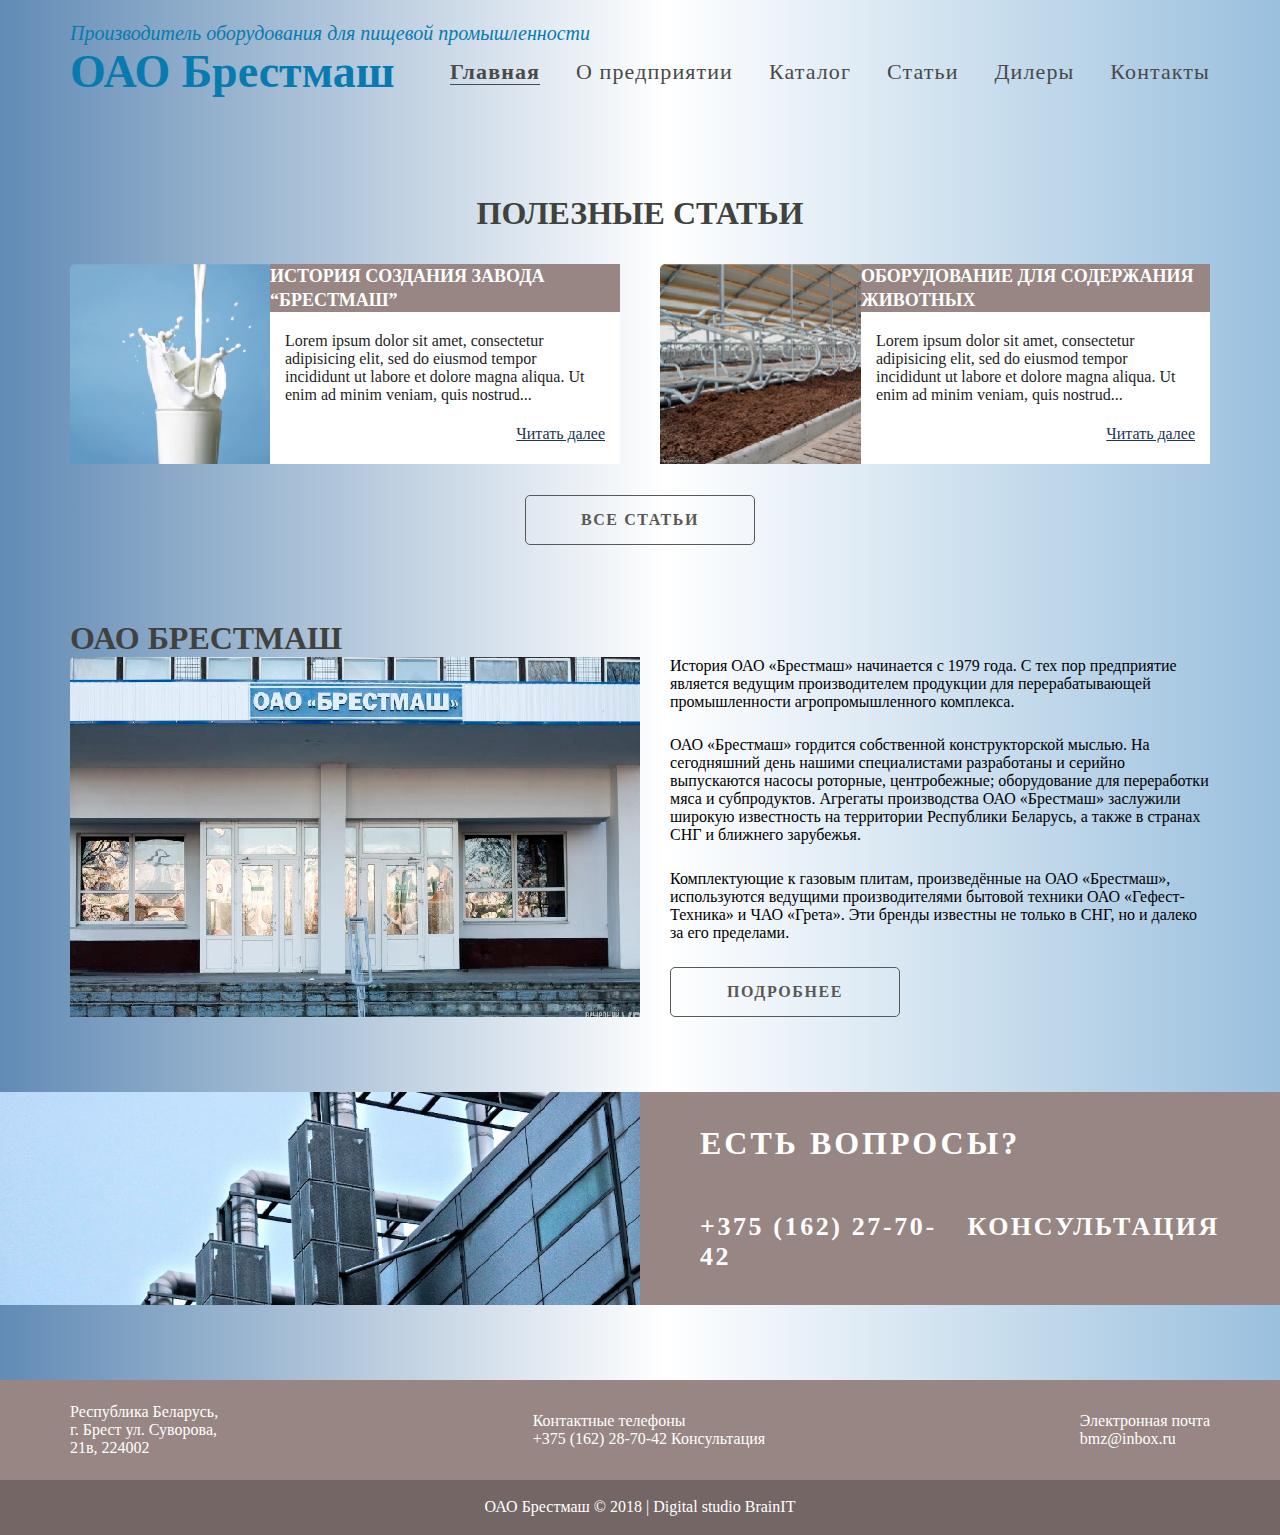
<file: index.html>
<!DOCTYPE html>
<html lang="en">

<head>
  <meta charset="UTF-8">
  <meta name="viewport" content="width=device-width, initial-scale=1.0">
  <meta http-equiv="X-UA-Compatible" content="ie=edge">
  <link rel="stylesheet" href="style/style.css">
  <title>Document</title>
</head>

<body id="body">

  <header>
    <div class="header-main">
      <div class="header-text-subtitle">
        <p>Производитель оборудования для пищевой промышленности</p>
      </div>
      <nav class="nav">
        <div class="header-logo">
          <p>ОАО Брестмаш</p>
        </div>
        <ul id="nav-ul" class="nav-ul">
          <li><a class="nav-link nav-ul-active" href="index.html">Главная</a></li>
          <li><a class="nav-link" href="Organization.html">О предприятии</a></li>
          <li><a class="nav-link" href="#">Каталог</a></li>
          <li><a class="nav-link" href="Article.html">Статьи</a></li>
          <li><a class="nav-link" href="Diller.html">Дилеры</a></li>
          <li><a class="nav-link" href="Contact.html">Контакты</a></li>
        </ul>
        <div id="burger" class="menu-link">
          <span>
  
          </span>
        </div>
      </nav>
    </div>
  </header>

  <main>
    <section class="home-article">
      <h2 class="h2-classic h2-home">полезные статьи</h2>
      <div class="home-article-block">
        <div class="home-article-item">
          <img src="img/milk.png" alt="">
          <div class="home-acricle-item-text">
            <div class="home-acticle-title">История создания
              завода “брестмаш”</div>
            <div class="home-article-subtitle">
              <p class="home-article-subtitle-text">Lorem ipsum dolor sit amet, consectetur adipisicing elit, sed do
                eiusmod tempor incididunt ut labore et dolore magna aliqua. Ut enim ad minim veniam, quis nostrud...</p>
              <a href="#" class="read-more">Читать далее</a>
            </div>
          </div>
        </div>
        <div class="home-article-item">
          <img src="img/food.png" alt="">
          <div class="home-acricle-item-text">
            <div class="home-acticle-title">оборудование для
              содержания животных</div>
            <div class="home-article-subtitle">
              <p class="home-article-subtitle-text">Lorem ipsum dolor sit amet, consectetur adipisicing elit, sed do
                eiusmod tempor incididunt ut labore et dolore magna aliqua. Ut enim ad minim veniam, quis nostrud...</p>
              <a href="#" class="read-more">Читать далее</a>
            </div>
          </div>
        </div>
      </div>
      <button class="button-home">все статьи</button>
    </section>
    <section class="brestmash">
      <h2 class="h2-classic h2-home">ОАО Брестмаш</h2>
      <div class="brestmash-block">
        <img src="img/brestmash.png" alt="" class="brestmash-img">
        <div class="brestmash-info">
          <p class="brestmash-text">История ОАО «Брестмаш» начинается с 1979 года. С тех пор предприятие является
            ведущим производителем продукции для перерабатывающей промышленности агропромышленного комплекса.
          </p>
          <p class="brestmash-text">
            ОАО «Брестмаш» гордится собственной конструкторской мыслью. На сегодняшний день нашими специалистами
            разработаны и серийно выпускаются насосы роторные, центробежные; оборудование для переработки мяса и
            субпродуктов. Агрегаты производства ОАО «Брестмаш» заслужили широкую известность на территории Республики
            Беларусь, а также в странах СНГ и ближнего зарубежья.
          </p>
          <p class="brestmash-text">
            Комплектующие к газовым плитам, произведённые на ОАО «Брестмаш», используются ведущими производителями
            бытовой техники ОАО «Гефест-Техника» и ЧАО «Грета». Эти бренды известны не только в СНГ, но и далеко за его
            пределами.</p>
          <button class="button-home">Подробнее</button>
        </div>
      </div>
    </section>
    <section class="question question-home">
      <img src="img/question.png" alt="" class="question-img">
      <div class="question-text">
        <h2 class="h2-classic question-h2">Есть вопросы?</h2>
        <div class="question-text-block">
          <p>+375 (162) 27-70-42</p>
          <p>Консультация</p>
        </div>
      </div>
    </section>
  </main>
  <footer class="footer">
    <div class="footer-first">
      <adress class="footer-main-first">
        <div class="footer-adress">
          <p>Республика Беларусь, <br>г. Брест ул. Суворова,<br> 21в, 224002</p>
        </div>
        <div class="footer-telephone">
          <p>Контактные телефоны</p>
          <p>+375 (162) <span>28-70-42</span> Консультация</p>
        </div>
        <div class="footer-email">
          <p>Электронная почта</p>
          <p>bmz@inbox.ru</p>
        </div>
      </adress>
    </div>
    <adress class="adress-second">
      <div class="adress-main-second">
        <p>ОАО Брестмаш © 2018 | Digital studio BrainIT</p>
      </div>
    </adress>
  </footer>
  <script src="script/js.js"></script>
</body>

</html>
</file>
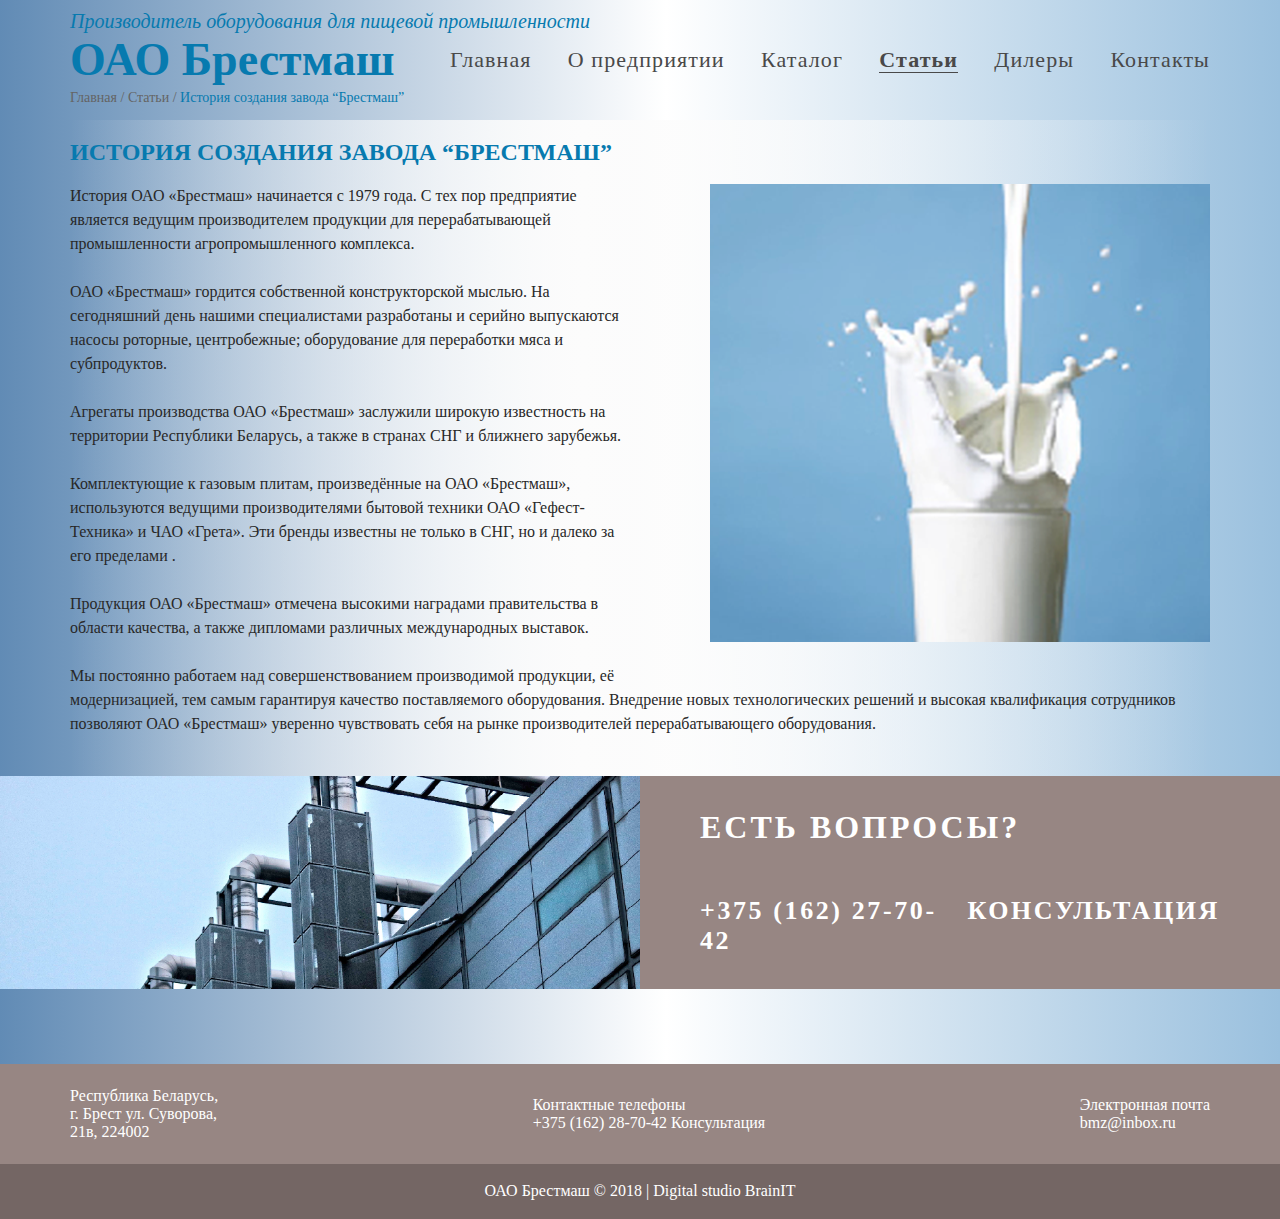
<file: Article-item.html>
<!DOCTYPE html>
<html lang="en">

<head>
  <meta charset="UTF-8">
  <meta name="viewport" content="width=device-width, initial-scale=1.0">
  <meta http-equiv="X-UA-Compatible" content="ie=edge">
  <link rel="stylesheet" href="style/style.css">
  <title>Document</title>
</head>

<body id="body">

  <header>
    <div class="header-main">
      <div class="header-text-subtitle">
        <p>Производитель оборудования для пищевой промышленности</p>
      </div>
      <nav class="nav">
        <div class="header-logo">
          <p>ОАО Брестмаш</p>
        </div>
        <ul id="nav-ul" class="nav-ul">
          <li><a class="nav-link" href="index.html">Главная</a></li>
          <li><a class="nav-link" href="Organization.html">О предприятии</a></li>
          <li><a class="nav-link" href="#">Каталог</a></li>
          <li><a class="nav-link nav-ul-active" href="Article.html">Статьи</a></li>
          <li><a class="nav-link" href="Article-item.html">Дилеры</a></li>
          <li><a class="nav-link" href="Contact.html">Контакты</a></li>
        </ul>
        <div id="burger" class="menu-link">
          <span>
  
          </span>
        </div>
      </nav>
      <div class="header-way">Главная / Статьи / <span>История создания завода “Брестмаш”</span> </div>
    </div>
  </header>

  <main>
    <section class="article-item">
      <div class="article-item-main">
          <h2 class="h2-classic h2-article-item">история создания завода “брестмаш”</h2>
          <div class="article-item-main">
            <p class="article-item-main-text jer-article-item">
                <img src="img/milk-super-puper.png" class="article-item-img" alt="">
              История ОАО «Брестмаш» начинается с 1979 года. С тех пор предприятие является
              ведущим производителем продукции для перерабатывающей промышленности агропромышленного комплекса.
              <br><br>
              ОАО «Брестмаш» гордится собственной конструкторской мыслью. На сегодняшний день нашими специалистами
              разработаны и серийно выпускаются насосы роторные, центробежные; оборудование для переработки мяса и
              субпродуктов.
              <br><br>
              Агрегаты производства ОАО «Брестмаш» заслужили широкую известность на территории Республики Беларусь, а также
              в странах СНГ и ближнего зарубежья.
              <br><br>
              Комплектующие к газовым плитам, произведённые на ОАО «Брестмаш», используются ведущими производителями
              бытовой техники ОАО «Гефест-Техника» и ЧАО «Грета». Эти бренды известны не только в СНГ, но и далеко за его
              пределами
              .<br><br>
              Продукция ОАО «Брестмаш» отмечена высокими наградами правительства в области качества, а также дипломами
              различных международных выставок.
              <br><br>
              Мы постоянно работаем над совершенствованием производимой продукции, её модернизацией, тем самым гарантируя
              качество поставляемого оборудования. Внедрение новых технологических решений и высокая квалификация
              сотрудников позволяют ОАО «Брестмаш» уверенно чувствовать себя на рынке производителей перерабатывающего
              оборудования. </p>
          </div>
      </div>
    </section>
    <section class="question">
      <img src="img/question.png" alt="" class="question-img">
      <div class="question-text">
        <h2 class="h2-classic question-h2">Есть вопросы?</h2>
        <div class="question-text-block">
          <p>+375 (162) 27-70-42</p>
          <p>Консультация</p>
        </div>
      </div>
    </section>
  </main>
  <footer class="footer">
    <div class="footer-first">
      <adress class="footer-main-first">
        <div class="footer-adress">
          <p>Республика Беларусь, <br>г. Брест ул. Суворова,<br> 21в, 224002</p>
        </div>
        <div class="footer-telephone">
          <p>Контактные телефоны</p>
          <p>+375 (162) <span>28-70-42</span> Консультация</p>
        </div>
        <div class="footer-email">
          <p>Электронная почта</p>
          <p>bmz@inbox.ru</p>
        </div>
      </adress>
    </div>
    <adress class="adress-second">
      <div class="adress-main-second">
        <p>ОАО Брестмаш © 2018 | Digital studio BrainIT</p>
      </div>
    </adress>
  </footer>
  <script src="script/js.js"></script>
</body>

</html>
</file>
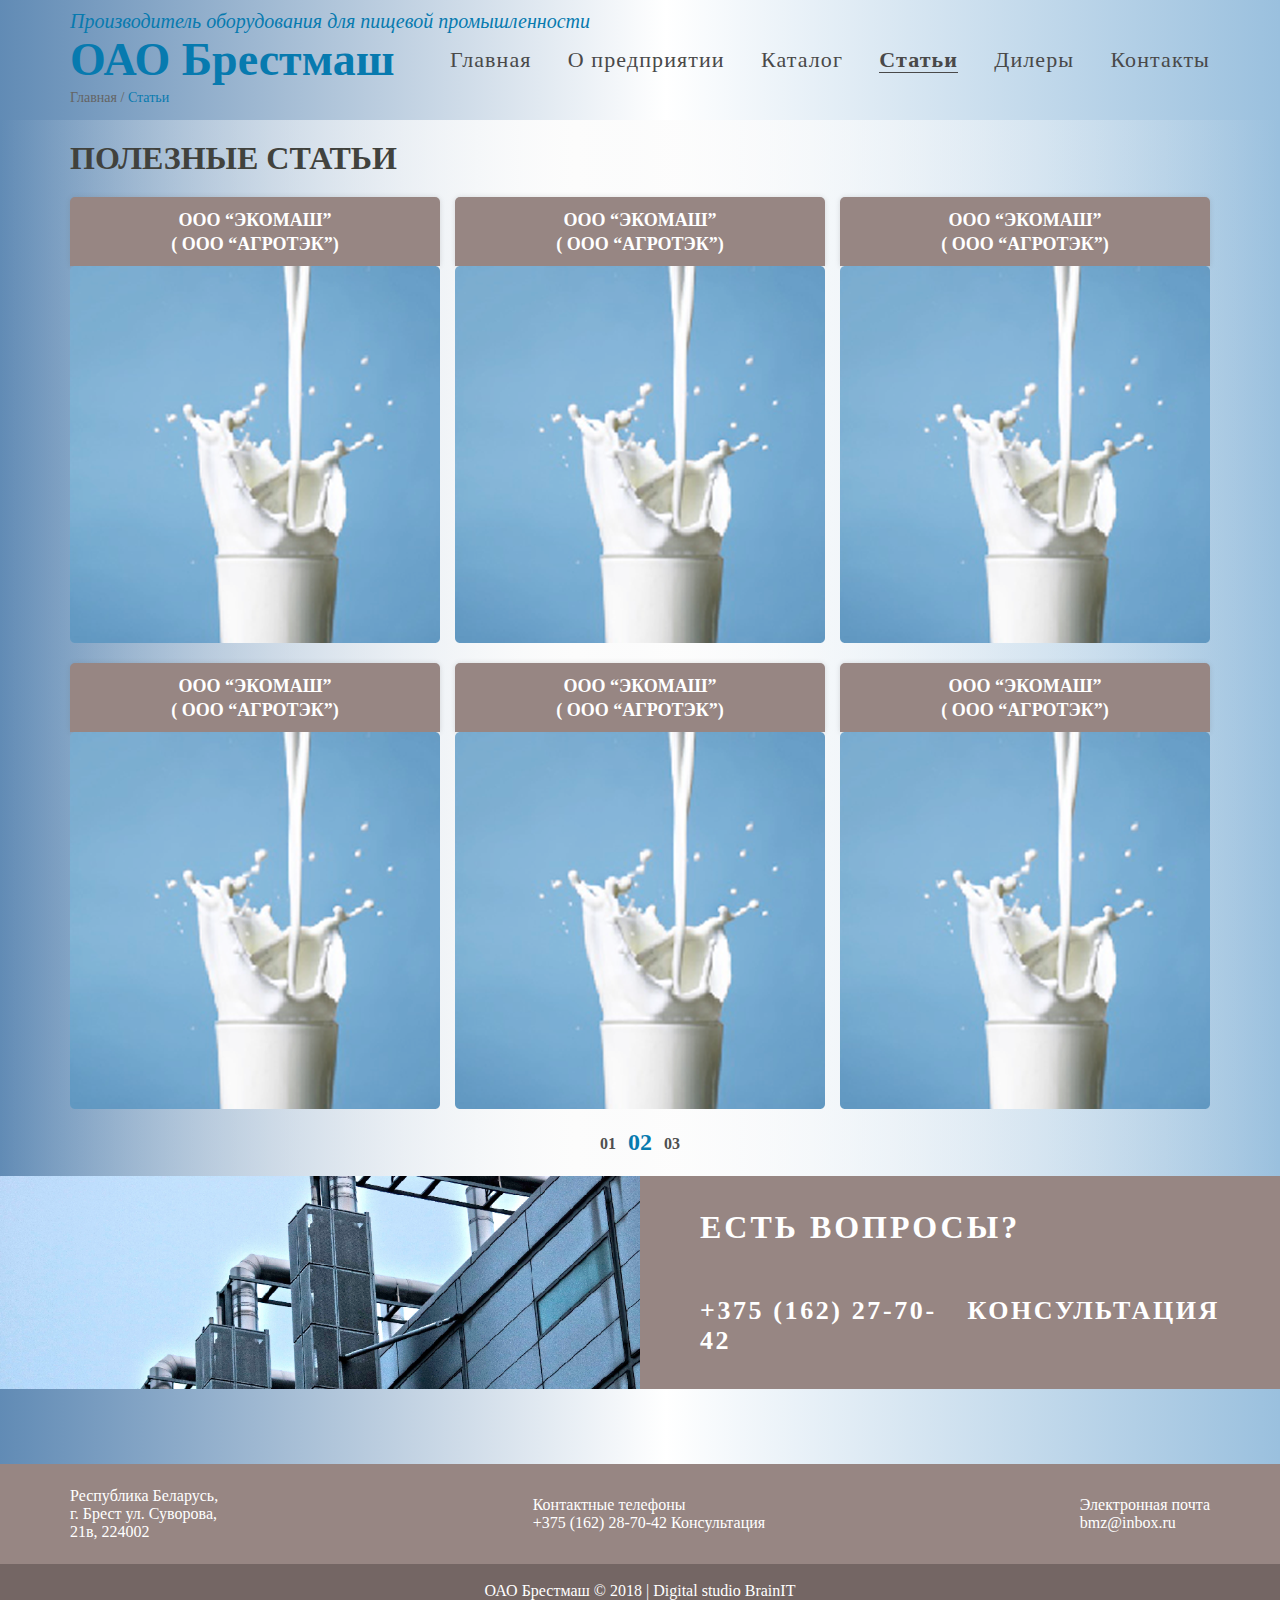
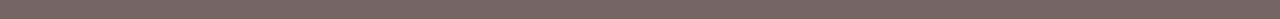
<file: Article.html>
<!DOCTYPE html>
<html lang="en">

<head>
  <meta charset="UTF-8">
  <meta name="viewport" content="width=device-width, initial-scale=1.0">
  <meta http-equiv="X-UA-Compatible" content="ie=edge">
  <link rel="stylesheet" href="style/style.css">
  <title>Document</title>
</head>

<body id="body">

  <header>
    <div class="header-main">
      <div class="header-text-subtitle">
        <p>Производитель оборудования для пищевой промышленности</p>
      </div>
      <nav class="nav">
        <div class="header-logo">
          <p>ОАО Брестмаш</p>
        </div>
        <ul id="nav-ul" class="nav-ul">
          <li><a class="nav-link" href="index.html">Главная</a></li>
          <li><a class="nav-link" href="Organization.html">О предприятии</a></li>
          <li><a class="nav-link" href="#">Каталог</a></li>
          <li><a class="nav-link nav-ul-active" href="Article.html">Статьи</a></li>
          <li><a class="nav-link" href="Article-item.html">Дилеры</a></li>
          <li><a class="nav-link" href="Contact.html">Контакты</a></li>
        </ul>
        <div id="burger" class="menu-link">
          <span>
  
          </span>
        </div>
      </nav>
      <div class="header-way">Главная / <span>Статьи</span> </div>
    </div>
  </header>

  <main>
    <section class="dealers">
      <div class="h2-main">
        <h2 class="h2-classic">Полезные статьи</h2>
      </div>
      <div class="dealers-block">
        <a href="article-item.html" class="dealers-block-item">
          <div class="dealers-block-item-title">
            <p>Ооо “экомаш”<br>( ооо “агротэк”)</p>
          </div>
          <img src="img/milk-article.png">
        </a>
        <a href="article-item.html" class="dealers-block-item">
          <div class="dealers-block-item-title">
            <p>Ооо “экомаш”<br>( ооо “агротэк”)</p>
          </div>
          <img src="img/milk-article.png">
        </a><a href="article-item.html" class="dealers-block-item">
          <div class="dealers-block-item-title">
            <p>Ооо “экомаш”<br>( ооо “агротэк”)</p>
          </div>
          <img src="img/milk-article.png">
        </a><a href="article-item.html" class="dealers-block-item">
          <div class="dealers-block-item-title">
            <p>Ооо “экомаш”<br>( ооо “агротэк”)</p>
          </div>
          <img src="img/milk-article.png">
        </a><a href="article-item.html" class="dealers-block-item">
          <div class="dealers-block-item-title">
            <p>Ооо “экомаш”<br>( ооо “агротэк”)</p>
          </div>
          <img src="img/milk-article.png">
        </a><a href="article-item.html" class="dealers-block-item">
          <div class="dealers-block-item-title">
            <p>Ооо “экомаш”<br>( ооо “агротэк”)</p>
          </div>
          <img src="img/milk-article.png">
        </a>
      </div>
      <div class="dealers-number">
        <button class="dealers-number-button">01</button>
        <button class="dealers-number-button active-dealers-button">02</button>
        <button class="dealers-number-button">03</button>
      </div>
    </section>
    <section class="question">
      <img src="img/question.png" alt="" class="question-img">
      <div class="question-text">
        <h2 class="h2-classic question-h2">Есть вопросы?</h2>
        <div class="question-text-block">
          <p>+375 (162) 27-70-42</p>
          <p>Консультация</p>
        </div>
      </div>
    </section>
  </main>
  <footer class="footer">
    <div class="footer-first">
      <adress class="footer-main-first">
        <div class="footer-adress">
          <p>Республика Беларусь, <br>г. Брест ул. Суворова,<br> 21в, 224002</p>
        </div>
        <div class="footer-telephone">
          <p>Контактные телефоны</p>
          <p>+375 (162) <span>28-70-42</span> Консультация</p>
        </div>
        <div class="footer-email">
          <p>Электронная почта</p>
          <p>bmz@inbox.ru</p>
        </div>
      </adress>
    </div>
    <adress class="adress-second">
      <div class="adress-main-second">
        <p>ОАО Брестмаш © 2018 | Digital studio BrainIT</p>
      </div>
    </adress>
  </footer>
  <script src="script/js.js"></script>
</body>

</html>
</file>
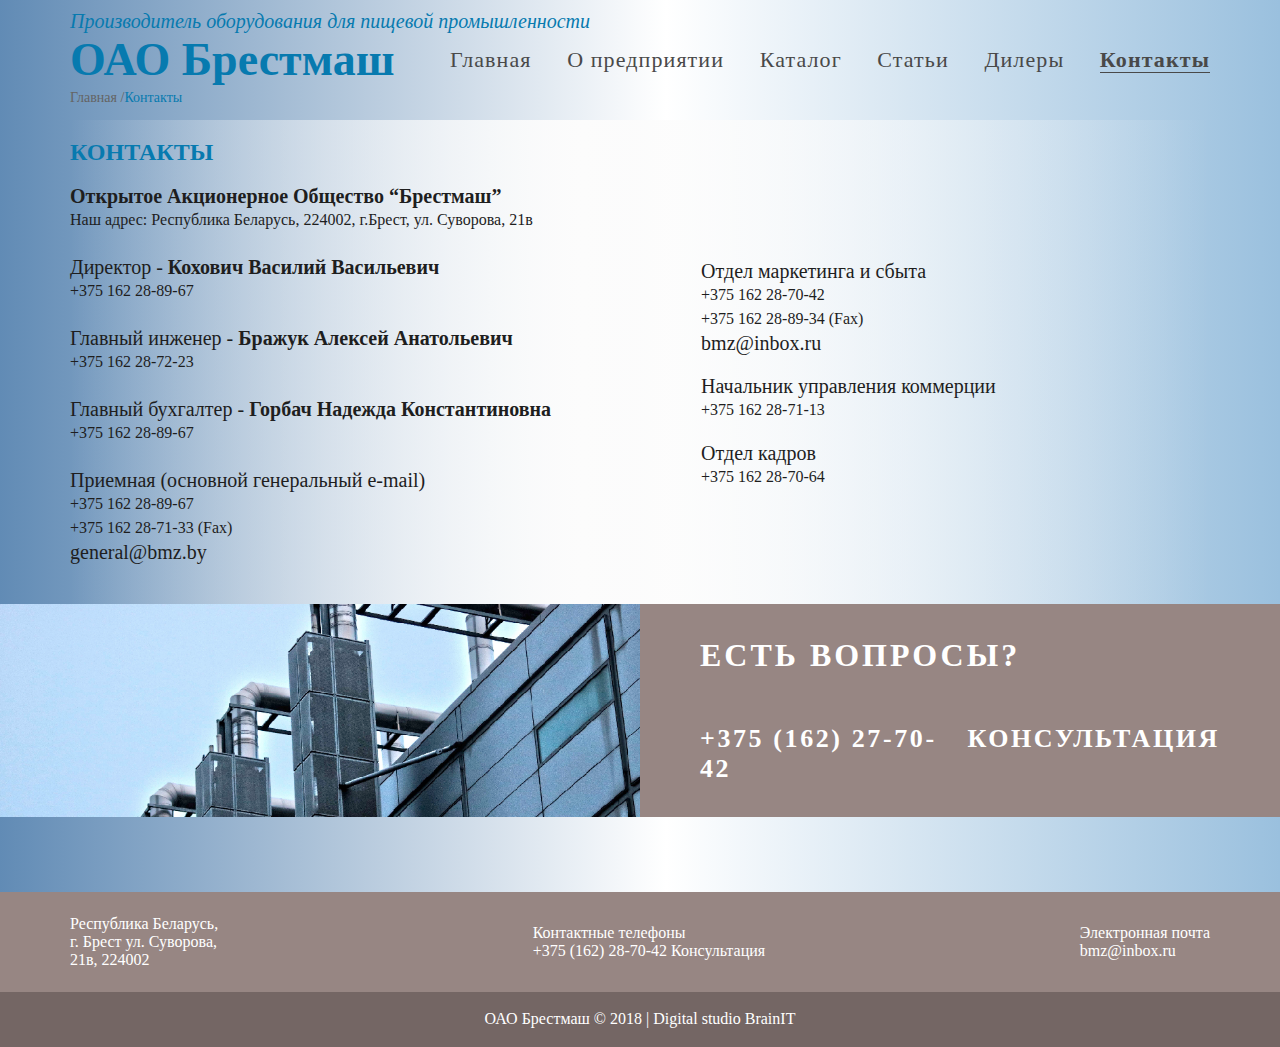
<file: Contact.html>
<!DOCTYPE html>
<html lang="en">

<head>
  <meta charset="UTF-8">
  <meta name="viewport" content="width=device-width, initial-scale=1.0">
  <meta http-equiv="X-UA-Compatible" content="ie=edge">
  <link rel="stylesheet" href="style/style.css">
  <title>Document</title>
</head>

<body id="body">

  <header>
    <div class="header-main">
      <div class="header-text-subtitle">
        <p>Производитель оборудования для пищевой промышленности</p>
      </div>
      <nav class="nav">
        <div class="header-logo">
          <p>ОАО Брестмаш</p>
        </div>
        <ul id="nav-ul" class="nav-ul">
          <li><a class="nav-link" href="index.html">Главная</a></li>
          <li><a class="nav-link" href="Organization.html">О предприятии</a></li>
          <li><a class="nav-link" href="#">Каталог</a></li>
          <li><a class="nav-link" href="Article.html">Статьи</a></li>
          <li><a class="nav-link" href="Diller.html">Дилеры</a></li>
          <li><a class="nav-link nav-ul-active" href="Contact.html">Контакты</a></li>
        </ul>
        <div id="burger" class="menu-link">
          <span>
  
          </span>
        </div>
      </nav>
      <div class="header-way">Главная /<span>Контакты</span> </div>
    </div>
  </header>

  <main>
    <section class="article-item">
      <div class="article-item-main">
          <h2 class="h2-classic h2-article-item">Контакты</h2>
          <div class="article-item-block">
            <div class="article-item-main-left">
              <div class="article-text-block">
                  <span>Открытое Акционерное Общество “Брестмаш”</span>
                  <p class="article-text-block-telephone">Наш адрес: Республика Беларусь, 224002, г.Брест, ул. Суворова, 21в</p>
              </div>
              <div class="article-text-block">
                  <p>Директор - <span>Кохович Василий Васильевич</span></p>
                  <p class="article-text-block-telephone">+375 162 28-89-67</p>
              </div>
              <div class="article-text-block">
                  <p>Главный инженер - <span>Бражук Алексей Анатольевич</span></p>
                  <p class="article-text-block-telephone">+375 162 28-72-23</p>
              </div>
             <div class="article-text-block">
              <p>Главный бухгалтер - <span>Горбач Надежда Константиновна</span></p>
              <p class="article-text-block-telephone">+375 162 28-89-67</p>
             </div>
              <div class="article-text-block">
                  <p>Приемная (основной генеральный e-mail)</p>
                  <p class="article-text-block-telephone">+375 162 28-89-67</p>
                  <p class="article-text-block-telephone">+375 162 28-71-33 (Fax)</p>
                  <p class="article-text-email">general@bmz.by</p>
              </div>
            </div>
            <div class="article-item-right">
              <div class="article-text-block">
                  <span>Отдел маркетинга и сбыта</span>
                  <p class="article-text-block-telephone">+375 162 28-70-42</p>
                  <p class="article-text-block-telephone">+375 162 28-89-34 (Fax)</p>
                  <p class="article-text-email">bmz@inbox.ru</p>
              </div>
              <div class="article-text-block">
                  <span>Начальник управления коммерции</span>
                  <p class="article-text-block-telephone">+375 162 28-71-13</p>
              </div>
              <div class="article-text-block">
                  <span>Отдел кадров</span>
                  <p class="article-text-block-telephone">+375 162 28-70-64</p>
              </div>
            </div>
          </div>
      </div>
    </section>
    <section class="question">
      <img src="img/question.png" alt="" class="question-img">
      <div class="question-text">
        <h2 class="h2-classic question-h2">Есть вопросы?</h2>
        <div class="question-text-block">
          <p>+375 (162) 27-70-42</p>
          <p>Консультация</p>
        </div>
      </div>
    </section>
  </main>
  <footer class="footer">
    <div class="footer-first">
      <adress class="footer-main-first">
        <div class="footer-adress">
          <p>Республика Беларусь, <br>г. Брест ул. Суворова,<br> 21в, 224002</p>
        </div>
        <div class="footer-telephone">
          <p>Контактные телефоны</p>
          <p>+375 (162) <span>28-70-42</span> Консультация</p>
        </div>
        <div class="footer-email">
          <p>Электронная почта</p>
          <p>bmz@inbox.ru</p>
        </div>
      </adress>
    </div>
    <adress class="adress-second">
      <div class="adress-main-second">
        <p>ОАО Брестмаш © 2018 | Digital studio BrainIT</p>
      </div>
    </adress>
  </footer>
  <script src="script/js.js"></script>
</body>

</html>
</file>
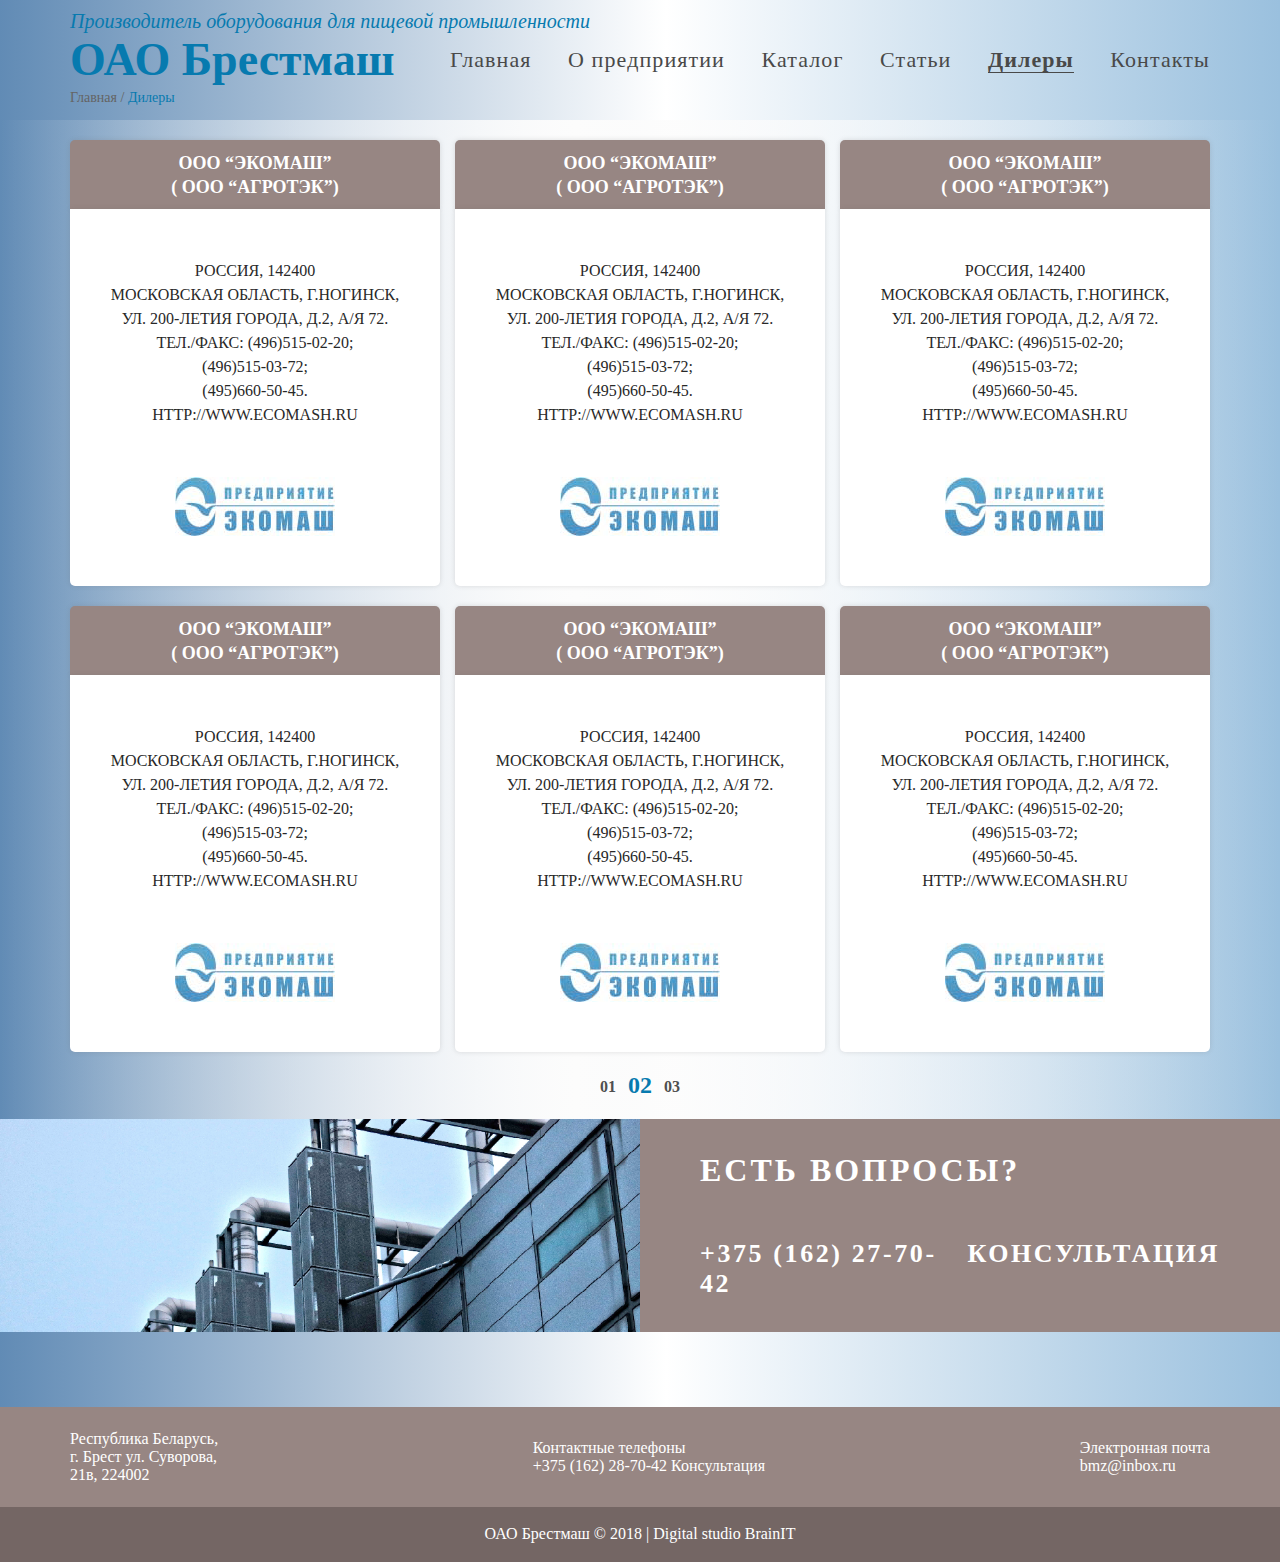
<file: Diller.html>
<!DOCTYPE html>
<html lang="en">

<head>
  <meta charset="UTF-8">
  <meta name="viewport" content="width=device-width, initial-scale=1.0">
  <meta http-equiv="X-UA-Compatible" content="ie=edge">
  <link rel="stylesheet" href="style/style.css">
  <title>Document</title>
</head> 

<body id="body">

  <header>
    <div class="header-main">
      <div class="header-text-subtitle">
        <p>Производитель оборудования для пищевой промышленности</p>
      </div>
      <nav class="nav">
        <div class="header-logo">
          <p>ОАО Брестмаш</p>
        </div>
        <ul id="nav-ul" class="nav-ul">
          <li><a class="nav-link" href="index.html">Главная</a></li>
          <li><a class="nav-link" href="Organization.html">О предприятии</a></li>
          <li><a class="nav-link" href="#">Каталог</a></li>
          <li><a class="nav-link" href="Article.html">Статьи</a></li>
          <li><a class="nav-link nav-ul-active" href="Diller.html">Дилеры</a></li>
          <li><a class="nav-link" href="Contact.html">Контакты</a></li>
        </ul>
        <div id="burger" class="menu-link">
          <span>
  
          </span>
        </div>
      </nav>
      <div class="header-way">Главная / <span>Дилеры</span> </div>
    </div>
  </header>

  <main>
    <section class="dealers">
      <div class="dealers-block">
        <div class="dealers-block-item">
          <div class="dealers-block-item-title">
            <p>Ооо “экомаш”<br>( ооо “агротэк”)</p>
          </div>
          <div class="dealers-block-item-subtitle">
            <p>Россия, 142400 <br>Московская область, г.Ногинск,<br>ул. 200-летия города, д.2, а/я 72.<br>Тел./факс: (496)515-02-20;<br>(496)515-03-72;<br>(495)660-50-45.<br>http://www.ecomash.ru</p>
            <img src="img/Ecomash.png" alt="">
          </div>
        </div>
        <div class="dealers-block-item">
          <div class="dealers-block-item-title">
            <p>Ооо “экомаш”<br>( ооо “агротэк”)</p>
          </div>
          <div class="dealers-block-item-subtitle">
            <p>Россия, 142400 <br>Московская область, г.Ногинск,<br>ул. 200-летия города, д.2, а/я 72.<br>Тел./факс: (496)515-02-20;<br>(496)515-03-72;<br>(495)660-50-45.<br>http://www.ecomash.ru</p>
            <img src="img/Ecomash.png" alt="">
          </div>
        </div>
        <div class="dealers-block-item">
          <div class="dealers-block-item-title">
            <p>Ооо “экомаш”<br>( ооо “агротэк”)</p>
          </div>
          <div class="dealers-block-item-subtitle">
            <p>Россия, 142400 <br>Московская область, г.Ногинск,<br>ул. 200-летия города, д.2, а/я 72.<br>Тел./факс: (496)515-02-20;<br>(496)515-03-72;<br>(495)660-50-45.<br>http://www.ecomash.ru</p>
            <img src="img/Ecomash.png" alt="">
          </div>
        </div>
        <div class="dealers-block-item">
          <div class="dealers-block-item-title">
            <p>Ооо “экомаш”<br>( ооо “агротэк”)</p>
          </div>
          <div class="dealers-block-item-subtitle">
            <p>Россия, 142400 <br>Московская область, г.Ногинск,<br>ул. 200-летия города, д.2, а/я 72.<br>Тел./факс: (496)515-02-20;<br>(496)515-03-72;<br>(495)660-50-45.<br>http://www.ecomash.ru</p>
            <img src="img/Ecomash.png" alt="">
          </div>
        </div>
        <div class="dealers-block-item">
          <div class="dealers-block-item-title">
            <p>Ооо “экомаш”<br>( ооо “агротэк”)</p>
          </div>
          <div class="dealers-block-item-subtitle">
            <p>Россия, 142400 <br>Московская область, г.Ногинск,<br>ул. 200-летия города, д.2, а/я 72.<br>Тел./факс: (496)515-02-20;<br>(496)515-03-72;<br>(495)660-50-45.<br>http://www.ecomash.ru</p>
            <img src="img/Ecomash.png" alt="">
          </div>
        </div>
        <div class="dealers-block-item">
          <div class="dealers-block-item-title">
            <p>Ооо “экомаш”<br>( ооо “агротэк”)</p>
          </div>
          <div class="dealers-block-item-subtitle">
            <p>Россия, 142400 <br>Московская область, г.Ногинск,<br>ул. 200-летия города, д.2, а/я 72.<br>Тел./факс: (496)515-02-20;<br>(496)515-03-72;<br>(495)660-50-45.<br>http://www.ecomash.ru</p>
            <img src="img/Ecomash.png" alt="">
          </div>
        </div>
      </div>
      <div class="dealers-number">
        <button class="dealers-number-button">01</button>
        <button class="dealers-number-button active-dealers-button">02</button>
        <button class="dealers-number-button">03</button>
      </div>
    </section>
    <section class="question">
      <img src="img/question.png" alt="" class="question-img">
      <div class="question-text">
        <h2 class="h2-classic question-h2">Есть вопросы?</h2>
        <div class="question-text-block">
          <p>+375 (162) 27-70-42</p>
          <p>Консультация</p>
        </div>
      </div>
    </section>
  </main>
  <footer class="footer">
    <div class="footer-first">
      <adress class="footer-main-first">
        <div class="footer-adress">
          <p>Республика Беларусь, <br>г. Брест ул. Суворова,<br> 21в, 224002</p>
        </div>
        <div class="footer-telephone">
          <p>Контактные телефоны</p>
          <p>+375 (162) <span>28-70-42</span> Консультация</p>
        </div>
        <div class="footer-email">
          <p>Электронная почта</p>
          <p>bmz@inbox.ru</p>
        </div>
      </adress>
    </div>
    <adress class="adress-second">
      <div class="adress-main-second">
        <p>ОАО Брестмаш © 2018 | Digital studio BrainIT</p>
      </div>
    </adress>
  </footer>
  <script src="script/js.js"></script>
</body>

</html>
</file>
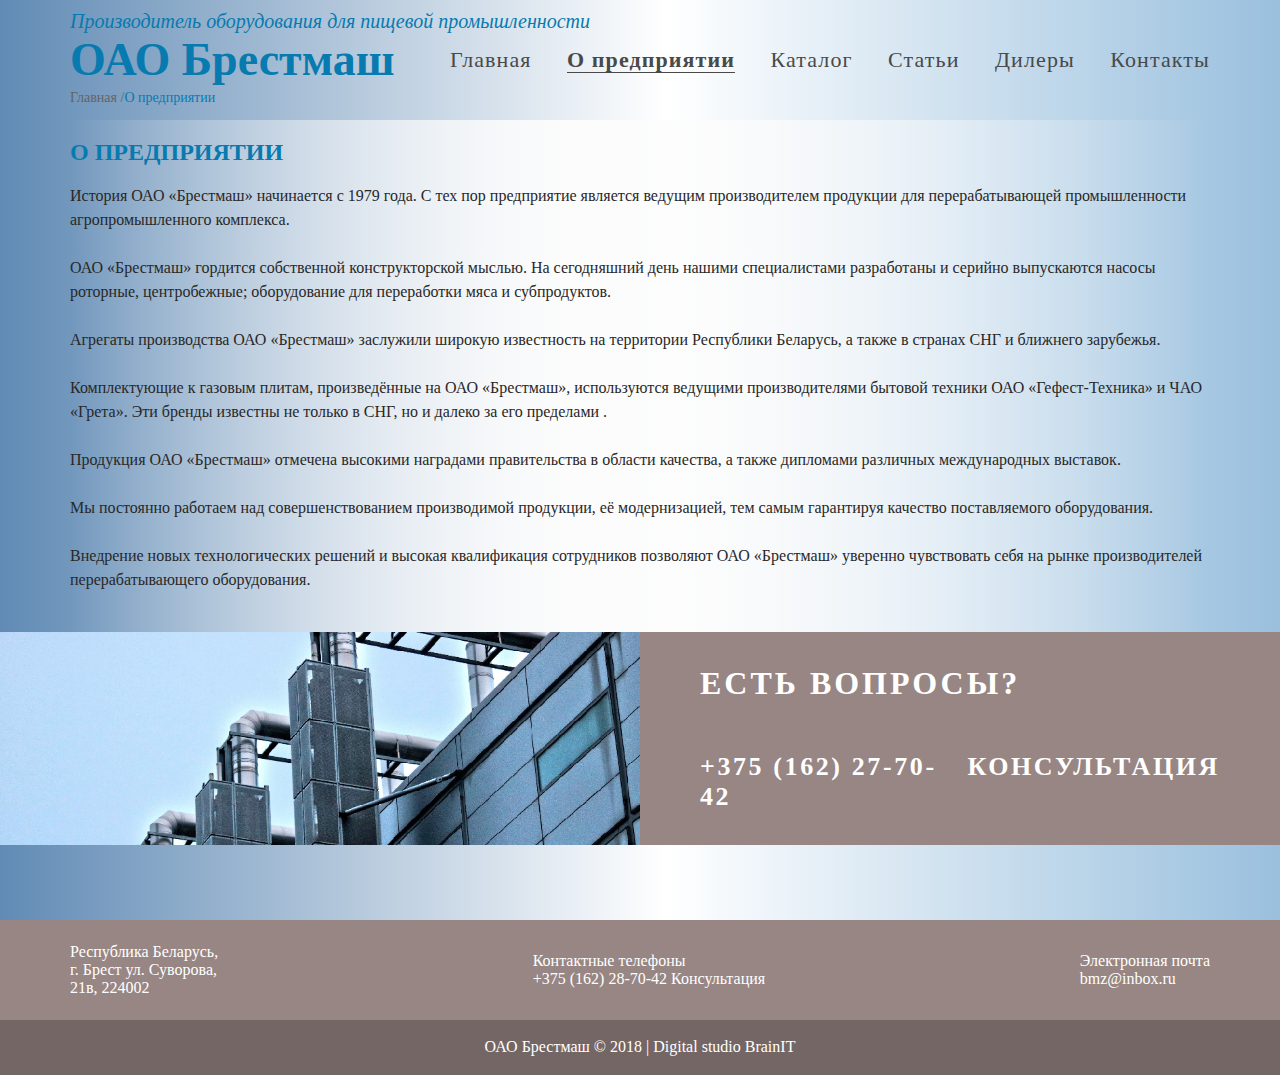
<file: Organization.html>
<!DOCTYPE html>
<html lang="en">

<head>
  <meta charset="UTF-8">
  <meta name="viewport" content="width=device-width, initial-scale=1.0">
  <meta http-equiv="X-UA-Compatible" content="ie=edge">
  <link rel="stylesheet" href="style/style.css">
  <title>Document</title>
</head>

<body id="body">

  <header>
    <div class="header-main">
      <div class="header-text-subtitle">
        <p>Производитель оборудования для пищевой промышленности</p>
      </div>
      <nav class="nav">
        <div class="header-logo">
          <p>ОАО Брестмаш</p>
        </div>
        <ul id="nav-ul"class="nav-ul">
          <li><a class="nav-link" href="index.html">Главная</a></li>
          <li><a class="nav-link nav-ul-active" href="Organization.html">О предприятии</a></li>
          <li><a class="nav-link" href="#">Каталог</a></li>
          <li><a class="nav-link" href="Article.html">Статьи</a></li>
          <li><a class="nav-link" href="Diller.html">Дилеры</a></li>
          <li><a class="nav-link" href="Contact.html">Контакты</a></li>
        </ul>
        <div id="burger" class="menu-link">
          <span>
  
          </span>
        </div>
      </nav>
      <div class="header-way">Главная /<span>О предприятии</span> </div>
    </div>
  </header>

  <main>
    <section class="article-item">
      <div class="article-item-main">
          <h2 class="h2-classic h2-article-item">о предприятии</h2>
          <div class="article-item-main">
            <p class="article-item-main-text">
                История ОАО «Брестмаш» начинается с 1979 года. С тех пор предприятие является ведущим производителем продукции для перерабатывающей промышленности агропромышленного комплекса.
                <br><br>
                ОАО «Брестмаш» гордится собственной конструкторской мыслью. На сегодняшний день нашими специалистами разработаны и серийно выпускаются насосы роторные, центробежные; оборудование для переработки мяса и субпродуктов. 
                <br><br>
                Агрегаты производства ОАО «Брестмаш» заслужили широкую известность на территории Республики Беларусь, а также в странах СНГ и ближнего зарубежья. 
                <br><br>
                Комплектующие к газовым плитам, произведённые на ОАО «Брестмаш», используются ведущими производителями бытовой техники ОАО «Гефест-Техника» и ЧАО «Грета». Эти бренды известны не только в СНГ, но и далеко за его пределами
                .<br><br>
                Продукция ОАО «Брестмаш» отмечена высокими наградами правительства в области качества, а также дипломами различных международных выставок.
                <br><br>
                Мы постоянно работаем над совершенствованием производимой продукции, её модернизацией, тем самым гарантируя качество поставляемого оборудования.   
                <br><br>
                Внедрение новых технологических решений  и высокая квалификация сотрудников позволяют ОАО «Брестмаш» уверенно чувствовать себя на рынке производителей перерабатывающего оборудования. </p>
          </div>
      </div>
    </section>
    <section class="question">
      <img src="img/question.png" alt="" class="question-img">
      <div class="question-text">
        <h2 class="h2-classic question-h2">Есть вопросы?</h2>
        <div class="question-text-block">
          <p>+375 (162) 27-70-42</p>
          <p>Консультация</p>
        </div>
      </div>
    </section>
  </main>
  <footer class="footer">
    <div class="footer-first">
      <adress class="footer-main-first">
        <div class="footer-adress">
          <p>Республика Беларусь, <br>г. Брест ул. Суворова,<br> 21в, 224002</p>
        </div>
        <div class="footer-telephone">
          <p>Контактные телефоны</p>
          <p>+375 (162) <span>28-70-42</span> Консультация</p>
        </div>
        <div class="footer-email">
          <p>Электронная почта</p>
          <p>bmz@inbox.ru</p>
        </div>
      </adress>
    </div>
    <adress class="adress-second">
      <div class="adress-main-second">
        <p>ОАО Брестмаш © 2018 | Digital studio BrainIT</p>
      </div>
    </adress>
  </footer>
  <script src="script/js.js"></script>
</body>

</html>
</file>
<file: style/style.css>
* {
  outline: 0;
  font-family: 'Roboto';
  padding: 0;
  margin: 0;
  box-sizing: border-box;
}

body {
  background-image: linear-gradient(to right, #618bb5 0%, #ffffff 52%, #9ac0de 100%);
}

header {
  display: flex;
  justify-content: center;
  align-items: center;
  height: 120px;
}

a {
  text-decoration: none;
}

button {
  background: transparent;
  border:none;
  cursor:pointer;
}

ul {
  list-style-type: none;
}
.header-way{
  color: #646464;
font-family: Roboto;
font-size: 14px;
font-weight: 300;
line-height: 24px;
}
.header-way span{
  color: #077aaf;
}
.header-main {
  width: 1140px;
  display: flex;
  flex-direction: column;
  justify-content: space-evenly;
}

.header-text-subtitle {
  color: #077aaf;
  font-size: 20px;
  font-style: italic;
}

.nav {
  display: flex;
  justify-content: space-between;
  align-items: center;
}

.header-logo {
  color: #077aaf;
  font-size: 46px;
  font-weight: 700;
}

.nav-ul {
  display: flex;
  justify-content: space-between;
  align-items: center;
  width: 760px;
}

.nav-link {
  color: #494949;
  font-size: 22px;
  letter-spacing: 1.1px;
  font-weight: 400;
}

.nav-ul-active {
  font-weight: 700;
  border-bottom: 1px solid #494949;
}

main {
  display: flex;
  flex-direction: column;
  align-items: center;
}

.home-article {
  display: flex;
  flex-direction: column;
  justify-content: space-between;
  align-items: center;
  margin: 75px 0;
  height: 350px;
}
.h2-main{
  width: 1140px;
  margin-bottom: 20px;
}
.h2-classic {
  width: auto;
  color: #41423d;
  font-size: 32px;
  font-weight: 700;
  text-transform: uppercase;
}

.home-article-block {
  width: 1140px;
  display: flex;
  justify-content: space-between;
}

.home-article-item {
  display: flex;
  height: 200px;
  width: 550px;
}

.home-acricle-item-text {
  display: flex;
  flex-direction: column;
}

.home-acticle-title {
  background-color: #978683;
  width: 100%;
  color: #ffffff;
  font-size: 18px;
  font-weight: 700;
  line-height: 24px;
  text-transform: uppercase;
}

.home-article-subtitle {
  height: 100%;
  background: #fff;
  display: flex;
  flex-direction: column;
  align-items: flex-end;
  justify-content: space-evenly;
}

.home-article-subtitle-text {
  color: #1e1e1e;
  font-size: 16px;
  font-weight: 400;
  margin: 0 15px;
}

.read-more {
  color: #213451;
  font-size: 16px;
  font-weight: 400;
  text-decoration: underline;
  margin-right: 15px;
}

.button-home {
  width: 230px;
  height: 50px;
  display: flex;
  justify-content: center;
  align-items: center;
  border-radius: 5px;
  border: 1px solid #595858;
  color: #595858;
  font-size: 16px;
  font-weight: 700;
  text-transform: uppercase;
  letter-spacing: 1.6px;
}

.brestmash {
  display: flex;
  flex-direction: column;
}

.brestmash-block {
  display: flex;
  width: 1140px;
}

.brestmash-info {
  display: flex;
  flex-direction: column;
  justify-content: space-between;
  margin-left: 30px;
}

.question {
  display: flex;
  width: 100%;
  margin: 0 0 75px 0;
}

.question-home{
  margin-top: 75px;;
}

.question-img {
  width: 50%;
}

.question-text {
  width: 50%;
  display: flex;
  flex-direction: column;
  justify-content: center;
  padding-left: 60px;
  background-color: #978683;
}

.question-h2 {
  color: #ffffff;
  letter-spacing: 2.99px;
  margin-bottom: 50px;
}

.question-text-block {
  display: flex;
  justify-content: space-between;
  width: 520px;
  color: #ffffff;
  font-size: 26px;
  font-weight: 700;
  text-transform: uppercase;
  letter-spacing: 2.6px;
}

.footer {
  display: flex;
  justify-content: center;
  flex-direction: column;
  color: #ffffff;
  font-size: 16px;
  font-weight: 400;
}

.footer-first {
  background-color: #978683;

  display: flex;
  justify-content: center;
}

.footer-main-first {
  width: 1140px;
  height: 100px;
  align-items: center;
  display: flex;
  justify-content: space-between;
}

.footer-main {
  width: 1140px;
  display: flex;
  flex-direction: column;
  color: #ffffff;
  font-size: 16px;
  font-weight: 400;
}

.adress-main-second {
  height: 55px;
  background-color: #746664;
  display: flex;
  justify-content: center;
  align-items: center;
}
.dealers{
  width: 100%;
  display: flex;
  flex-direction: column;
  align-items: center;
  background-image: linear-gradient(to right, rgba(253, 253, 253, 0) 0%, rgba(252, 252, 252, 0.98) 44%, #fcfcfc 45%, rgba(255, 255, 255, 0) 100%);
  padding:20px 0;
}
.dealers-block{
  width: 1140px;
  display: flex;
  flex-wrap: wrap;
  justify-content: space-between;
  background: transparent;
}
.dealers-block-item{
  display: flex;
  flex-direction: column;
  margin-bottom: 20px;
}
.dealers-block-item:hover .dealers-block-item-title{
  background-color: #077aaf;
}
.dealers-block-item-title{
  display: flex;
  justify-content: center;
  align-items: center;
  text-align: center;
  width: 100%;
  height: 69px;
  box-shadow: 0 0 5px rgba(100, 100, 100, 0.2);
  border-radius: 5px 5px 0 0;
  background-color: #978683;
  color: #ffffff;
  font-size: 18px;
  font-weight: 700;
  line-height: 24px;
  text-transform: uppercase;
}
.dealers-block-item-subtitle{
  width: 370px;
  text-align: center;
  color: #282828;
  font-size: 16px;
  font-weight: 400;
  line-height: 24px;
  text-transform: uppercase;
  height: 377px;
  box-shadow: 0 0 5px rgba(100, 100, 100, 0.2);
  border-radius: 0 0 5px 5px;
  background-color: #ffffff;
  display: flex;
  flex-direction: column;
  align-items: center;
  justify-content: space-evenly;
}
.dealers-number{
  display: flex;
  align-items: flex-end;
  width: 80px;
  justify-content: space-between;
}
.dealers-number-button{
  color: #4f4f4f;
  font-size: 16px;
  font-weight: 700;
  text-transform: uppercase;
  margin-bottom: 3px;
}
.active-dealers-button{
  margin: 0;
  color: #077aaf;
  font-size: 24px;
}
.h2-article-item{
color: #077aaf;
font-size: 24px;
margin-bottom: 20px;
}
.article-item{
  display: flex;
  justify-content: center;
  background-image: linear-gradient(to right, rgba(253, 253, 253, 0) 0%, rgba(252, 252, 252, 0.98) 44%, #fcfcfc 45%, rgba(255, 255, 255, 0) 100%);
  padding:20px 0 40px;
}
.article-item-main{
  width: 1140px;
  display: flex;
  flex-direction:column;
  color: #282828;
  font-size: 16px;
  font-weight: 400;
  line-height: 24px;
}
.article-item-main{
  display: flex;
}
.article-item-img{
  width: 500px;
height: 458px;
  float:right;
  margin: 0 0 40px 80px;
}
.article-item-block{
  color: #1e1e1e;
  display: flex;
  align-items: center;
  font-size: 20px;
  font-weight: 400;
  line-height: 24px;
}
.article-text-block-telephone{
  font-size: 20px;
  color: #1e1e1e;
  font-size: 16px;
  font-weight: 300;
}
.article-item-main-left{
  height: 380px;
  display: flex;
  flex-direction: column;
  justify-content: space-between;
}
.article-item-main-left span{
  color: #1e1e1e;
  font-size: 20px;
  font-weight: 700;
}
.article-text-email{
  font-weight: 500;
}
.article-text-block{
  display: flex;
  flex-direction: column;
}
.article-item-right{
  height: 230px;
  display: flex;
  flex-direction: column;
  justify-content: space-between;
  margin-left: 150px;
}
.catalog{
  width: 100%;
  display: flex;
  justify-content: center;
  background-image: linear-gradient(to right, rgba(253, 253, 253, 0) 0%, rgba(252, 252, 252, 0.98) 44%, #fcfcfc 45%, rgba(255, 255, 255, 0) 100%);
}
.catalog-main{
  width: 1140px;
  display: flex;
  flex-direction: column;
  padding: 20px 0 40px;
}
.catalog-menu{
  width: 100%;
  display: flex;
  justify-content: space-between;
  margin: 10px 0 40px;
}
.catalog-menu-button{
  width: 270px;
  height: 70px;
  box-shadow: 0 0 5px rgba(100, 100, 100, 0.2);
  border-radius: 5px;
  background-color: #ffffff;
  display: flex;
  justify-content: center;
  align-items: center;
  text-align: center;
  color: #1d1d1d;
  font-size: 16px;
  font-weight: 700;
  line-height: 24px;
  text-transform: uppercase;
  letter-spacing: 0.8px;
}
.catalog-menu-button:hover,.catalog-menu-button:focus{
  background-color: #978683;
  color: #ffffff;
}
.catalog-main-block{
  display: flex;
  justify-content: space-between;
}
.catalog-item{
  display: flex;
  flex-direction: column;
  width: 270px;
  height: 380px;
}
.catalog-item-title{
  height: 69px;
  box-shadow: 0 0 5px rgba(100, 100, 100, 0.2);
  border-radius: 5px 5px 0 0;
  background-color: #077aaf;
  color: #ffffff;
  font-size: 20px;
  font-weight: 400;
  text-transform: uppercase;
  display: flex;
  align-items: center;
  justify-content: center;
  text-align: center;
}
.catalog-item-information{
  height: 310px;
  box-shadow: 0 0 5px rgba(100, 100, 100, 0.2);
  border-radius: 0 0 5px 5px;
  background-color: #ffffff;
  display: flex;
  align-items: center;
  justify-content: space-around;
  flex-direction: column;
}
.catalog-item-information a{
  width: 123px;
  height: 42px;
  border-radius: 5px;
  border: 1px solid #077aaf;
  color: #077aaf;
  font-size: 16px;
  font-weight: 500;
  display: flex;
  align-items: center;
  justify-content: center;
}
.h2-catalog{
font-size: 16px;
color: #646464;
}
.slider-for{
  width: 500px;
  position: relative;
}
.slider-nav{
  width: 500px;
}
.slider-nav-item{
  width: 150px;
  height: 106px;
  border-radius: 10px;
}
.l-arrow{
  position: absolute;
  z-index:1;
  bottom:1px;
  right:48px;
}
.r-arrow{
  position: absolute;
  z-index:1;
  bottom:1px;
  right:4px;
}
.catalog-goods{
  display: flex;
  justify-content: center;
}
.catalog-goods-main{
  width: 1140px;
  display: flex;
  flex-direction: column;
  padding-bottom: 20px;
}
.catalog-goods-title{
  display: flex;
}
.catalog-goods-title-informaiton{
  margin-left: 30px;
  display: flex;
  flex-direction: column;
}
.catalog-goods-title-button{
  width: 123px;
height: 42px;
border-radius: 5px;
background-color: #077aaf;
display: flex;
align-items: center;
justify-content: center;
color: #ffffff;
font-size: 16px;
font-weight: 500;
}
.catalog-goods-title-information-text{
  color: #252525;
font-size: 16px;
font-weight: 400;
line-height: 24px;
}
.catalog-goods-action{
  margin: 30px 0;
  width: 700px;
display: flex;
justify-content: space-between;
}
.catalog-goods-action-button{
  color: #646464;
  font-size: 24px;
  font-weight: 700;
  text-transform: uppercase;
  letter-spacing: 1.2px;
  padding-bottom:10px;
  border-bottom:1px solid #646464;
}
.catalog-goods-action-button-active{
  color: #077aaf;
  border-bottom:1px solid #077aaf;
}
.catalog-goods-description{
  color: #1e1e1e;
font-size: 20px;
font-weight: 300;
}
.h3-catalog-goods{
  color: #077aaf;
  font-weight: 700;
  letter-spacing: 1px;
  text-transform: uppercase;
}
.catalog-goods-description ul li{
  padding-left:5px;
}
.catalog-goods-description ul li:before{
  content:  "—";
  position: relative;
  left: -5px;
}
.catalog-goods-specifications{
  display:none;
  color: #2d2d2d;
font-size: 20px;
font-weight: 400;
}
.catalog-goods-video-block{
  display: none;
}
.catalog-goods-specifications span{
  font-weight: 700;
  color:#000;
}
.catalog-goods-specifications ol{
  margin: 30px 0;
  padding-left: 20px;
}
.catalog-goods-specifications ul li{
  padding-left:5px;
}
.catalog-goods-specifications ul li:before{
  content:  "-";
  position: relative;
  left: -5px;
}
.catalog-goods-video{
  display: flex;
  justify-content: space-between;;
}
.catalog-goods-video-item{
  height: 430px;
  display: flex;
  width: 560px;
  flex-direction: column;
  justify-content: space-between;
}
.catalog-goods-review{
  display: none;
  flex-direction: column;
  align-items: center;
}
.catalog-goods-review-item{
  width: 270px;
  height: 190px;
  display: flex;
  justify-content: space-between;
  flex-direction: column;
}
.catalog-goods-review-text{
  height: 130px;
  overflow-y: scroll;
}
.catalog-goods-review-data{
  text-align:right;
  padding-right: 5px;
}
.catalog-review-block{
  width: 100%;
  display: flex;
  justify-content: space-between;
  margin-bottom: 20px;
}
.catalog-goods-review-text::-webkit-scrollbar-track {
  background-color: transparent;
  }
  
  .catalog-goods-review-text::-webkit-scrollbar-thumb {
  -webkit-border-radius: 0px;
  border-radius: 0px;
  background-color:#6dc0c8;
  }
  
  .catalog-goods-review-text::-webkit-scrollbar-thumb:hover{
  background-color:#56999f;
  }
 
  .catalog-goods-review-text::-webkit-scrollbar{
  width: 4px;
  }
  .button-catalog-review{
    border: 1px solid #077599;
    color: #077599;
  }
.display-active{
  border-bottom: 1px solid #077599;
  color: #077599; 
}
.display-flex{
  display: flex;
  flex-direction: column;
}
.catalog-goods-specifications,.catalog-goods-description{
  padding: 0 15px;
}
.display-none{
  display: none;
}
.menu-link {
  display: none;
  width: 60px;
  height: 30px;
  border: none;
  background: transparent;
  margin-right: 20px;
  border: none;
  position: relative;
  z-index: 99;
  cursor: pointer;
}

.menu-link span,
.menu-link span:before,
.menu-link span:after {
  display: block;
  height: 2px;
  width: 60px;
  background-color: #fff;
  position: absolute;
  top: 50%;
}

.menu-link span:before {
  transition: all 0.2s;
  content: '';
  margin-top: -12px;
}

.menu-link span:after {
  transition: all 0.2s;
  content: '';
  margin-top: 12px;
}

.menu-link-active span {
  background: transparent;
}

.menu-link-active span:before {
  transform: rotate(135deg);
  margin-top: 0;
}

.menu-link-active span:after {
  transform: rotate(-135deg);
  margin-top: 0;
}


.scroll{
  overflow:hidden;
}
.catalog-menu-button-block{
  width: 50%;
  display: flex;
  justify-content: space-between;
}

@media screen and (max-width: 1170px){

  .menu-link{
    display: block;
  }
  .nav-ul{
    z-index:99;
    display: flex;
    position: fixed;
    top: 0;
    width: 100%;
    left: -200%;
    height: 100%;
    flex-direction: column;
    justify-content: space-evenly;
    align-items: center;
    background: rgba(0,0,0,.9);
    transition: 1s all;
  }
  .nav-ul-link{
    left: 0;
  }
  .nav-link{
    color:#fff;
  }
  .question{
   flex-direction: column;
  }
  .question-img{
    width: 100%;
  }
  .question-text{
    width: 100%;
    padding-left: 0%;
    display: flex;
    flex-direction: column;
    align-items: center;
}
  .footer-main-first{
    width: 100%;
    justify-content: space-around;
  }
  .catalog-review-block {
    justify-content: space-evenly;
    flex-wrap: wrap;
}
  .footer-telephone{
    width: 174px;
  }
  .catalog-main{
    width: 100%;
  }
  .catalog-menu{
    flex-wrap: wrap;
    justify-content: space-evenly;
  }
  .catalog-menu-button{
    margin-bottom: 10px;
  }
  .catalog-item{
    margin-bottom: 20px;
  }
  .catalog-main-block{
    flex-wrap: wrap;
    justify-content: space-evenly;
  }
  .question-text-block{
    width: 540px;
  }
  .question-h2{
    text-align: center;
  }
  .header-text-subtitle{
    display: none;
  }
  .h2-catalog{
    padding-left: 10px;
  }
  .header-way{
    padding-left: 10px;
  }
  .header-logo{
    padding-left: 5px;
  }
  .article-item-main{
    width: 100%;
    
  }
  .article-item-main-text{
    padding: 0 10px;
    text-align: justify;
  }
  .h2-article-item{
    text-align:center;
  }
  .h2-main{
    text-align: center;
    width: auto;
  }
  .dealers-block{
    width: auto;
    justify-content: space-around;
  }
  .home-article-block{
    width: 100%;
    display: flex;
    flex-direction: column;
  }
  .home-article{
    height: auto;
    margin-top: 50px;
  }
  .home-article-item{
    margin-bottom: 20px;
  }
  .brestmash-img{
    width: 540px;
  }
  .brestmash-block{
    width: 100%;
    flex-direction: column;
    align-items: center;
  }
  .brestmash-info{
    width: 540px;
    margin: 0;
    text-align: justify;
    display: flex;
    flex-direction: column;
    align-items: center;
  }
  .h2-home{
    text-align: center;
    margin-bottom: 20px
  }
  .button-home{
    margin-top: 20px;
  }
  .article-item-img {
    float:none;
    display: block;
    margin: 0;
    width: 100%;
    padding:2%;
    height: auto;
  }
  .jer-article-item{
    display: flex;
    flex-direction: column;

  }
  .article-item-block{
    flex-direction: column;
    align-items:flex-start;
  }
  .article-item-right{
    margin-left: 0;
    margin-top: 20px;
  }
  .catalog-goods-title{
  flex-direction: column;
  align-items: center;
  }
  .catalog-goods-main{
    width: auto;
  }
  .catalog-goods-action-button {
    font-size: 22px;
  }
  .catalog-goods-action{
    width: auto;
    justify-content: space-evenly;
  }
  .catalog-goods-video{
    flex-direction: column;
    align-items: center;
  }
}

@media screen and (max-width: 576px){
  .header-logo{
    font-size:30px;
  }
  .footer-main-first{
    display: flex;
    flex-direction: column;
    height: auto;
  }
  .footer-main-first p{
    width: 100%;
    text-align:center;
  }
  .footer-telephone{
    width: auto;
    margin:5px 0;
  }
  .question-text-block{
    width: 100%;
    font-size:20px;
    flex-direction: column-reverse;
    text-align: center;
  }
  .adress-main-second{
    font-size:14px;
  }
  .brestmash-img{
    width: 100%;
    padding:5%;
  }
  .brestmash-info{
    width: 100%;
    padding: 0 5%;
  }
  .dealers-block-item,.dealers-block-item-subtitle{
    width: 300px;
  }
  .article-item-main-left{
    height: auto;
  }
}
</file>
